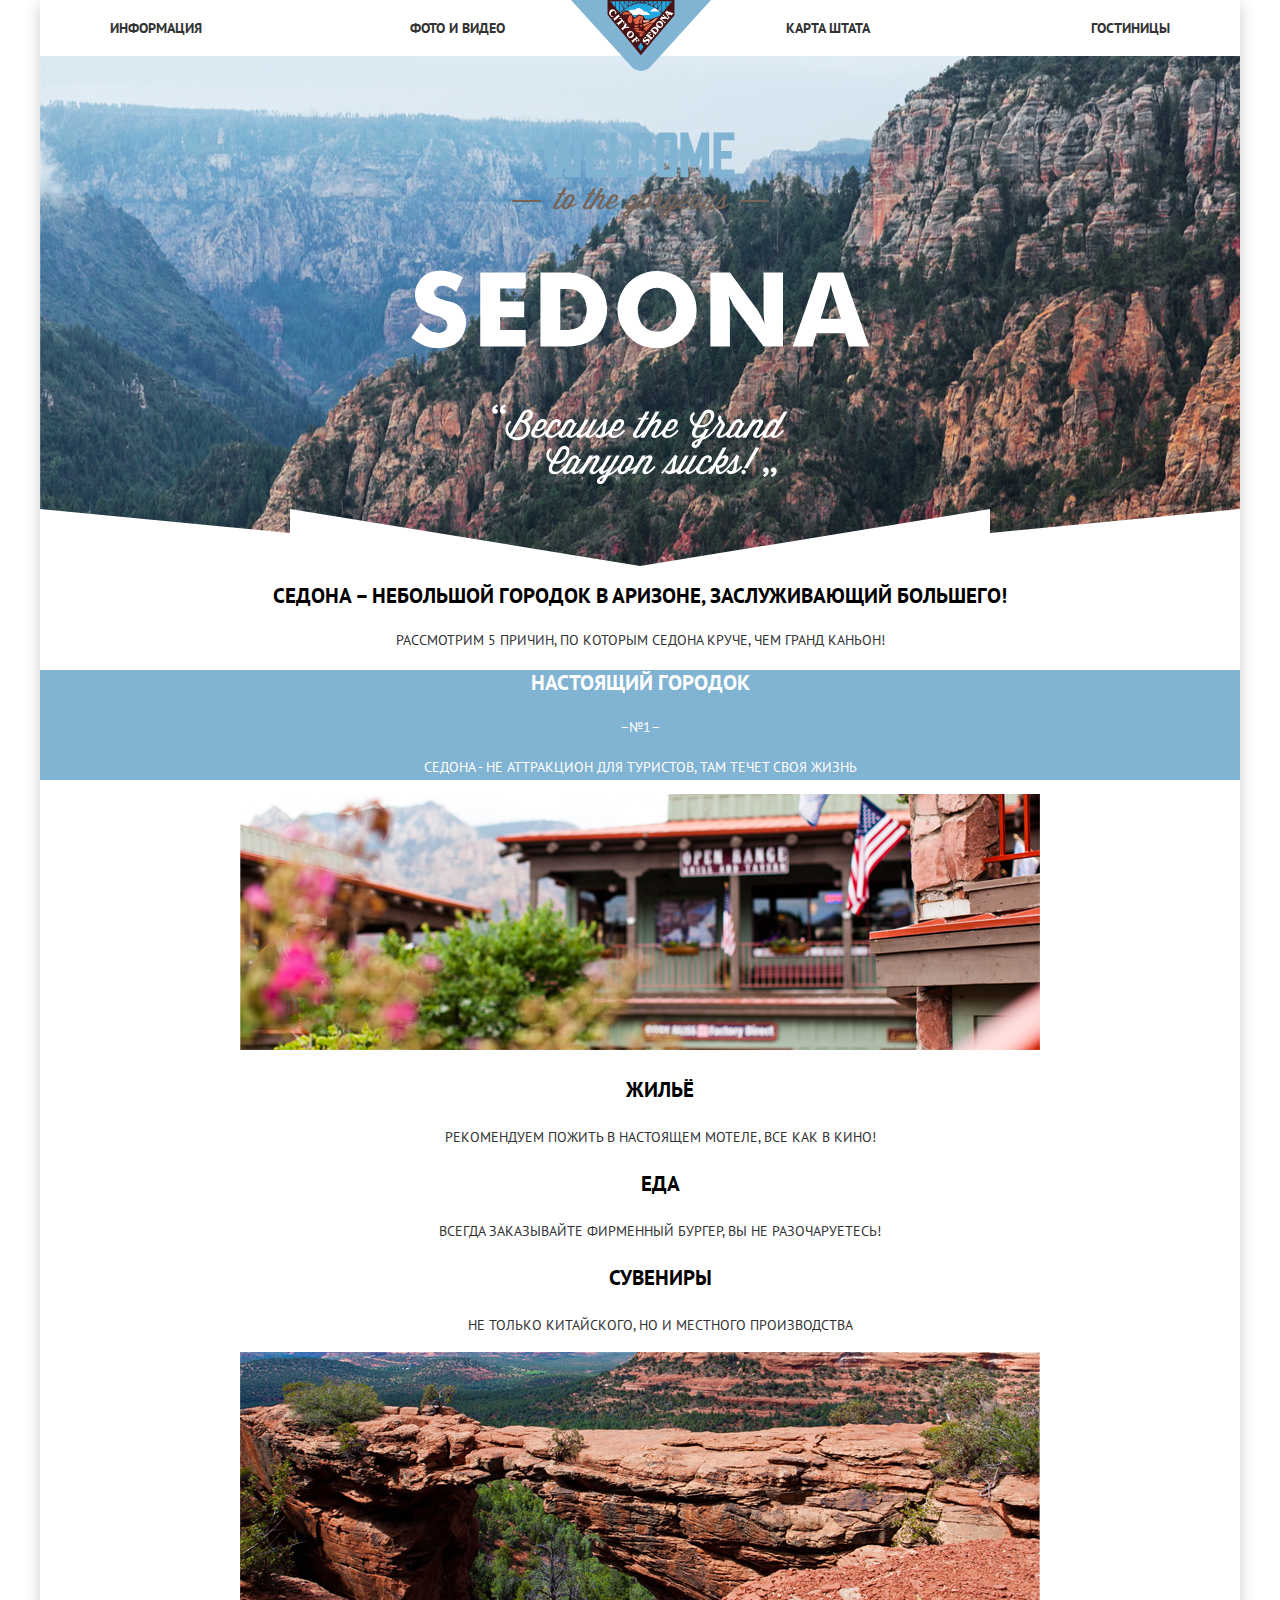
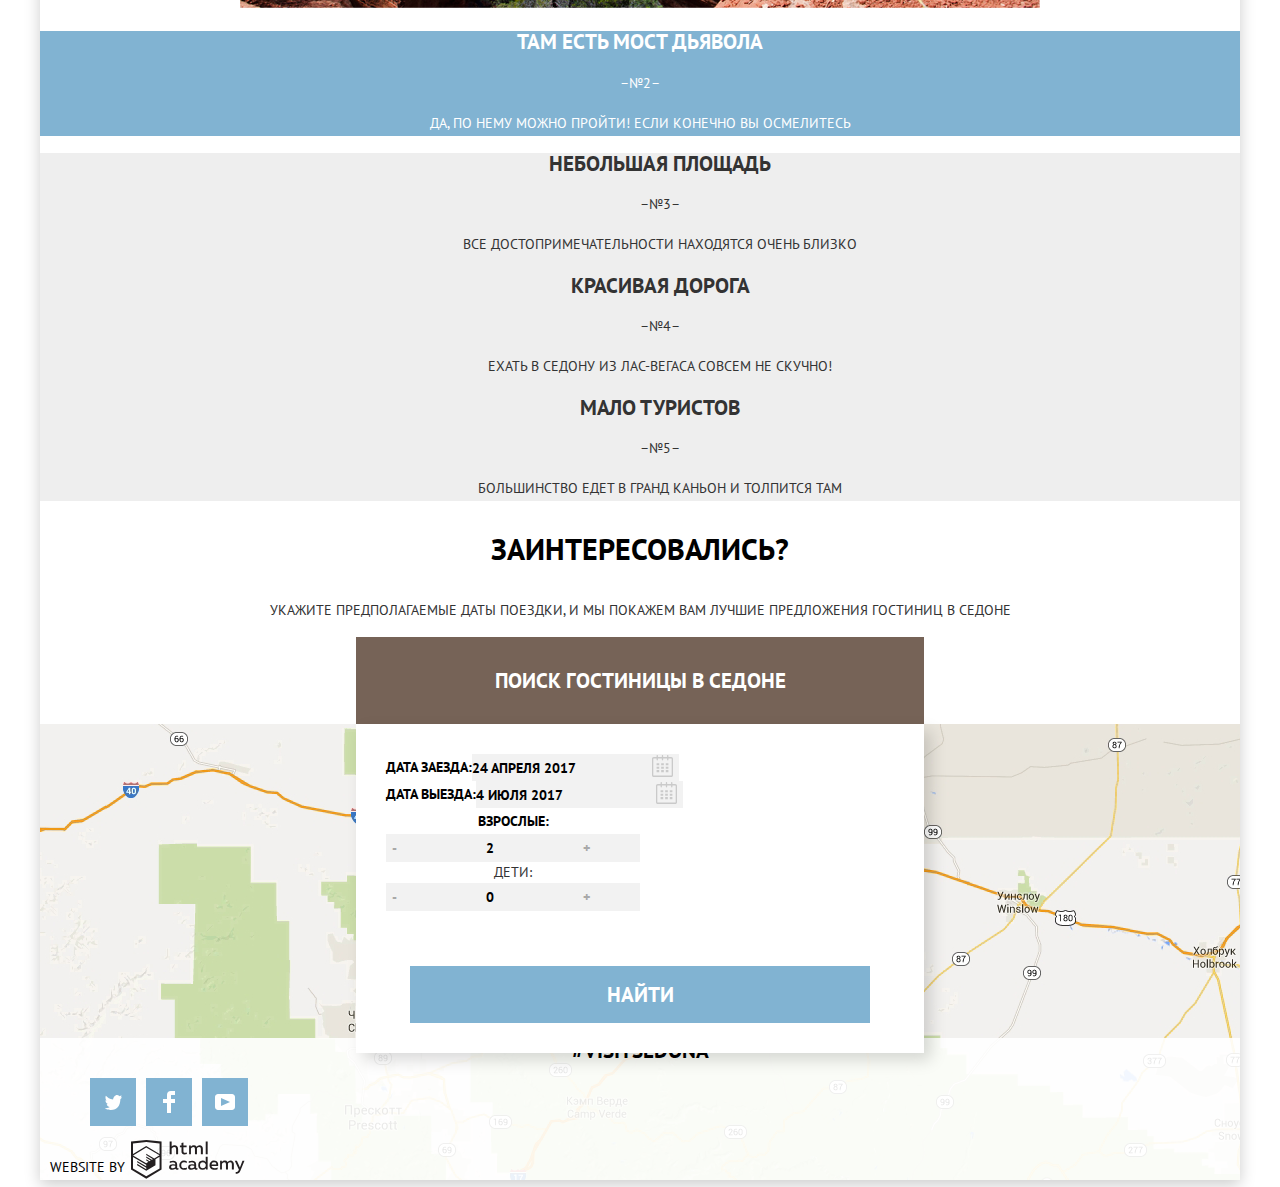
<file: index.html>
<!DOCTYPE html>
<html lang="ru">
  <head>
    <meta charset="utf-8">
    <title>HTML Academy: Седона</title>
    <link href="https://fonts.googleapis.com/css?family=PT+Sans:400,700&subset=cyrillic" rel="stylesheet">
    <link href="css/normalize.css" rel="stylesheet">
    <link href="css/style.css" rel="stylesheet">
    <meta name="description" content="Здесь будет дескрип">
    <meta name="keywords" content="Здесь будут ключи">
  </head>
  <body class="container">
    <header class="container-header">
      <nav class="main-navigation">
        <a class="main-header-logo" href="index.html">
          <img src="img/logo-sedona.svg" width="140" height="71" alt="Седона логотип">
        </a>
        <ul class="main-menu">
          <li class="main-menu-left">
            <a href="info.html" class="main-menu-link" title="Информация">Информация</a>
          </li>
          <li class="main-menu-left">
            <a href="photo-video.html" class="main-menu-link" title="Фото и видео">Фото и видео</a>
          </li>
          <li class="main-menu-right">
            <a href="state-map.html" class="main-menu-link" title="Карта штата">Карта штата</a>
          </li>
          <li class="main-menu-right">
            <a href="hotels.html" class="main-menu-link" title="Гостиницы">Гостиницы</a>
          </li>
        </ul>
      </nav>
    </header>
    <main>
      <section class="welcome-graphics">
        <h1 class="visually-hidden">Добро пожаловать в Седону</h1>
        <img class="intro-welcome" src="img/intro-welcome.svg" width="459" height="353" alt="Добро пожаловать в Седону">
      </section>
      <section class="advantages">
        <div class="advantages-text">
          <h2 class="advantages-h-black">Седона – небольшой городок в Аризоне, заслуживающий большего!</h2>
          <p>Рассмотрим 5 причин, по которым седона круче, чем Гранд Каньон!</p>
        </div>
      </section>
      <section class="advantages-detail">
        <div class="advantages-detail-text">
          <h2 class="advantages-h2-white">Настоящий городок</h2>
          <p>–№1–</p>
          <p>Седона - не аттракцион для туристов, там течет своя жизнь</p>
        </div>
        <div class="advantages-picture">
          <img src="img/motel.jpg" width="800" height="256" alt="Настоящий мотель">
        </div>
      </section>
      <section class="advantages-detail-description">
        <ul class="advantages-list">
          <li class="advantages-list-motel">
            <h3 class="advantages-h-black">Жильё</h3>
            <p>Рекомендуем пожить в настоящем мотеле, все как в кино!</p>
          </li>
          <li class="advantages-list-food">
            <h3 class="advantages-h-black">Еда</h3>
            <p>Всегда заказывайте фирменный бургер, вы не разочаруетесь!</p>
          </li>
            <li class="advantages-list-souvenirs">
            <h3 class="advantages-h-black">Сувениры</h3>
            <p>Не только китайского, но и местного производства</p>
          </li>
        </ul>
      </section>
      <section class="advantages-detail">
        <div class="advantages-picture">
          <img src="img/bridge.jpg" width="800" height="256" alt="Мост дьявола">
        </div>
        <div class="advantages-detail-text">
          <h2>Там есть мост дьявола</h2>
          <p>–№2–</p>
          <p>Да, по нему можно пройти! Если конечно вы осмелитесь</p>
        </div>
      </section>
      <section class="advantages-detail-description grey">
        <ul class="advantages-list">
          <li class="advantages-list-number1">
            <h2>Небольшая площадь</h2>
            <p>–№3–<p>
            <p>Все достопримечательности находятся очень близко</p>
          </li>
          <li class="advantages-list-number2">
            <h2>Красивая дорога</h2>
            <p>–№4–<p>
            <p>Ехать в Седону из Лас-Вегаса совсем не скучно!</p>
          </li>
          <li class="advantages-list-number3">
            <h2>Мало туристов</h2>
            <p>–№5–<p>
            <p>Большинство едет в Гранд Каньон и толпится там</p>
          </li>
        </ul>
      </section>
      <section class="search-hotels">
        <h3 class="interesting">Заинтересовались?</h3>
        <p>Укажите предполагаемые даты поездки, и мы покажем вам лучшие предложения гостиниц в Cедоне</p>
        <div class="search-form-container">
          <a class="search-btn">Поиск гостиницы в Седоне</a>
          <form class="search-form" action="https://echo.htmlacademy.ru" method="post">
            <div class="form-line">
              <label for="income">Дата заезда:</label>
              <div class="calendar-container">
                <input class="date" type="text" id="income" name="in" placeholder="24 апреля 2017" required>
                <button class="calendar" type="button" name="calendar">
                  <svg class="calendar" xmlns="http://www.w3.org/2000/svg" width="21" height="22" viewBox="0 0 21 22">
                    <path d="M19.25 2.025h-2.844V.648c0-.38-.294-.69-.656-.69-.363 0-.656.31-.656.69v1.377h-3.938V.648c0-.38-.294-.69-.655-.69-.362 0-.656.31-.656.69v1.377H5.906V.648c0-.38-.294-.69-.656-.69-.363 0-.657.31-.657.69v1.377H1.75C.784 2.025 0 2.847 0 3.862v16.302C0 21.18.784 22 1.75 22h17.5c.967 0 1.75-.82 1.75-1.836V3.862c0-1.015-.783-1.837-1.75-1.837zm.438 18.14c0 .252-.195.458-.437.458H1.75c-.24 0-.438-.206-.438-.46v-16.3c0-.254.196-.46.438-.46h2.844V4.78c0 .382.294.69.657.69.363 0 .657-.308.657-.69V3.404h3.938V4.78c0 .382.294.69.657.69.36 0 .655-.308.655-.69V3.404h3.938V4.78c0 .382.293.69.656.69.363 0 .657-.308.657-.69V3.404h2.845c.24 0 .437.206.437.46v16.3z"/>
                    <path d="M4.594 8.225H7.22v2.066H4.593zM4.594 11.668H7.22v2.067H4.593zM4.594 15.112H7.22v2.066H4.593zM9.188 15.112h2.625v2.066H9.188zM9.188 11.668h2.625v2.067H9.188zM9.188 8.225h2.625v2.066H9.188zM13.78 15.112h2.626v2.066H13.78zM13.78 11.668h2.626v2.067H13.78zM13.78 8.225h2.626v2.066H13.78z"/>
                  </svg>
                </button>
              </div>
            </div>
            <div class="form-line">
              <label for="outcome">Дата выезда:</label>
              <div class="calendar-container">
                <input class="date" type="text" id="outcome" name="out" placeholder="4 июля 2017">
                <button class="btn calendar" type="button" name="calendar">
                  <svg class="calendar" xmlns="http://www.w3.org/2000/svg" width="21" height="22" viewBox="0 0 21 22">
                    <path d="M19.25 2.025h-2.844V.648c0-.38-.294-.69-.656-.69-.363 0-.656.31-.656.69v1.377h-3.938V.648c0-.38-.294-.69-.655-.69-.362 0-.656.31-.656.69v1.377H5.906V.648c0-.38-.294-.69-.656-.69-.363 0-.657.31-.657.69v1.377H1.75C.784 2.025 0 2.847 0 3.862v16.302C0 21.18.784 22 1.75 22h17.5c.967 0 1.75-.82 1.75-1.836V3.862c0-1.015-.783-1.837-1.75-1.837zm.438 18.14c0 .252-.195.458-.437.458H1.75c-.24 0-.438-.206-.438-.46v-16.3c0-.254.196-.46.438-.46h2.844V4.78c0 .382.294.69.657.69.363 0 .657-.308.657-.69V3.404h3.938V4.78c0 .382.294.69.657.69.36 0 .655-.308.655-.69V3.404h3.938V4.78c0 .382.293.69.656.69.363 0 .657-.308.657-.69V3.404h2.845c.24 0 .437.206.437.46v16.3z"/>
                    <path d="M4.594 8.225H7.22v2.066H4.593zM4.594 11.668H7.22v2.067H4.593zM4.594 15.112H7.22v2.066H4.593zM9.188 15.112h2.625v2.066H9.188zM9.188 11.668h2.625v2.067H9.188zM9.188 8.225h2.625v2.066H9.188zM13.78 15.112h2.626v2.066H13.78zM13.78 11.668h2.626v2.067H13.78zM13.78 8.225h2.626v2.066H13.78z"/>
                  </svg>
                </button>
              </div>
            </div>
            <div class="form-line">
              <div class="half-width">
                <label for="adult">Взрослые:</label>
                <div class="human-container">
                  <button class="btn sign-btn" type="button">
                    <span class="minus">-</span>
                  </button>
                  <input class="unit field" type="text" name="adults" id="adult" value="2" data-step="1">
                  <button class="btn sign-btn" type="button">
                    <span class="plus">+</span>
                  </button>
                </div>
              </div>
            </div>
            <div class="form-line-age">
              <div class="half-width">
                <label for="children">Дети:</label>
                <div class="human-container">
                  <button class="btn sign-btn" type="button">
                    <span class="minus">-</span>
                  </button>
                  <input class="unit field" type="text" name="child" id="children" value="0" data-step="1">
                  <button class="btn sign-btn" type="button">
                    <span class="plus">+</span>
                  </button>
                </div>
              </div>
            </div>
            <button class="find-btn" type="submit">
              <span>Найти</span>
            </button>
          </form>
        </div>
      </section>
      <section class="map">
        <h2 class="visually-hidden">Карта Седоны</h2>
        <div class="map-container">
          <iframe src="https://www.google.com/maps/embed?pb=!1m18!1m12!1m3!1d838157.8234621562!2d-112.35548801849835!3d34.854870504503644!2m3!1f0!2f0!3f0!3m2!1i1024!2i768!4f13.1!3m3!1m2!1s0x872da132f942b00d%3A0x5548c523fa6c8efd!2z0KHQtdC00L7QvdCwLCDQkNGA0LjQt9C-0L3QsCA4NjMzNiwg0KHQqNCQ!5e0!3m2!1sru!2sru!4v1551412656720" width="1200" height="450" allowfullscreen></iframe>
          <footer class="footer-index">
            <p class="sedona-hashtag" title="Наш хэштег">#visitsedona</p>
            <ul class="social-buttons">
              <li class="social-button">
                <a class="social-button-tw" href="#" title="Посети Седону в Twitter">
                  <span class="visually-hidden">Twitter</span>
                </a>
              </li>
              <li class="social-button">
                <a class="social-button-fb" href="#" title="Посети Седону в Facebook">
                  <span class="visually-hidden">Facebook</span>
                </a>
              </li>
              <li class="social-button">
                <a class="social-button-you" href="#" title="Посети Седону в Youtube">
                  <span class="visually-hidden">Youtube</span>
                </a>
              </li>
            </ul>
            <div class="footer-copyright">
              <p class="copyright-text">Website by</p>
              <a class="button-copyright" href="https://htmlacademy.ru" title="Сделано в HTML Academy">
                <svg class="copyright-logo" xmlns="http://www.w3.org/2000/svg" viewBox="0 0 115 41" width="115" height="41">
                  <title>HTML Academy</title>
                  <path d="M46.84 28.22a2.07 2.07 0 0 0 .58-.11v1.4a3.41 3.41 0 0 1-1.24.22 1.75 1.75 0 0 1-1.75-1 5.08 5.08 0 0 1-3.3 1.13c-1.59 0-3.06-.87-3.06-2.68 0-2.24 2.08-2.93 3.9-2.93a11.63 11.63 0 0 1 2.28.26v-.31c0-1.09-.8-1.86-2.3-1.86a7.79 7.79 0 0 0-3.15.67v-1.79a10.72 10.72 0 0 1 3.35-.58c2.48 0 4 1.18 4 3.83v3.14a.57.57 0 0 0 .69.61zm-6.76-1.19a1.42 1.42 0 0 0 1.64 1.29 3.56 3.56 0 0 0 2.53-1v-1.51a10.21 10.21 0 0 0-1.9-.22c-1.1.01-2.27.35-2.27 1.45zM53.06 20.62a5.29 5.29 0 0 1 2.7.67v1.79a4.28 4.28 0 0 0-2.42-.73 2.89 2.89 0 1 0 0 5.76 5.26 5.26 0 0 0 2.55-.67v1.8a6.58 6.58 0 0 1-2.9.6 4.42 4.42 0 0 1-4.72-4.54 4.54 4.54 0 0 1 4.79-4.68zM65.84 28.22a2.07 2.07 0 0 0 .58-.11v1.4a3.41 3.41 0 0 1-1.24.22 1.75 1.75 0 0 1-1.75-1 5.08 5.08 0 0 1-3.3 1.13c-1.59 0-3.06-.87-3.06-2.68 0-2.24 2.08-2.93 3.9-2.93a11.63 11.63 0 0 1 2.28.26v-.31c0-1.09-.8-1.86-2.3-1.86a7.79 7.79 0 0 0-3.15.67v-1.79a10.72 10.72 0 0 1 3.35-.58c2.48 0 4 1.18 4 3.83v3.14a.57.57 0 0 0 .69.61zm-6.76-1.19a1.42 1.42 0 0 0 1.64 1.29 3.56 3.56 0 0 0 2.53-1v-1.51a10.21 10.21 0 0 0-1.9-.22c-1.11.01-2.27.35-2.27 1.45zM76.67 16.85v12.76h-1.76v-1.39a4.07 4.07 0 0 1-3.35 1.62 4.62 4.62 0 0 1 0-9.22 4 4 0 0 1 3.15 1.37v-5.14h2zm-4.76 5.48a2.9 2.9 0 0 0 0 5.8 3 3 0 0 0 2.79-1.84v-2.13a3.06 3.06 0 0 0-2.79-1.83zM82.99 20.62c3.48 0 4.68 2.81 4.12 5.34h-6.58c.22 1.57 1.75 2.22 3.35 2.22a6.41 6.41 0 0 0 2.77-.62v1.68a7.5 7.5 0 0 1-3.14.6c-2.68 0-5-1.53-5-4.61a4.39 4.39 0 0 1 4.48-4.61zm.09 1.62a2.39 2.39 0 0 0-2.57 2.26h4.85a2.06 2.06 0 0 0-2.28-2.26zM89.1 29.61v-8.75h1.73v1.09a4 4 0 0 1 2.92-1.33 3 3 0 0 1 2.73 1.4 4.33 4.33 0 0 1 3.06-1.4 3.21 3.21 0 0 1 3.32 3.52v5.47h-2V24.2a1.67 1.67 0 0 0-1.73-1.84 2.94 2.94 0 0 0-2.17 1.18V29.61h-2V24.2a1.67 1.67 0 0 0-1.73-1.84 3.11 3.11 0 0 0-2.32 1.35v5.91h-2zM111.47 20.86h2l-4.1 9.93c-.95 2.28-2.19 3-3.52 3a5 5 0 0 1-1.15-.15v-1.66a3 3 0 0 0 .89.13c.95 0 1.66-.67 2.17-2l.18-.44-4.16-8.82h2.13l3 6.6zM40.66 1.53v5a4 4 0 0 1 2.83-1.2A3.41 3.41 0 0 1 47.1 8.9v5.41h-2V9.15a1.9 1.9 0 0 0-2-2.1 3.08 3.08 0 0 0-2.44 1.46v5.8h-2V1.53h2zM52.43 2.42v3.12h3.17v1.71h-3.17v4c0 1.15.53 1.53 1.66 1.53a4.71 4.71 0 0 0 1.77-.35v1.68a7.14 7.14 0 0 1-2.35.38 2.68 2.68 0 0 1-3-2.88V7.23h-1.6V5.52h1.57V2.88zM58.1 14.29V5.54h1.73v1.09a4 4 0 0 1 2.92-1.33 3 3 0 0 1 2.73 1.4 4.33 4.33 0 0 1 3.06-1.4 3.21 3.21 0 0 1 3.32 3.52v5.47h-2V8.88a1.67 1.67 0 0 0-1.73-1.84 2.94 2.94 0 0 0-2.17 1.18V14.29h-2V8.88a1.67 1.67 0 0 0-1.73-1.84 3.11 3.11 0 0 0-2.32 1.35v5.91h-2zM74.72 1.52h1.95v12.76h-1.95zM15.44.02h-.16L0 1.62v28l15.28 9.09 15.28-9.09v-28zm13.12 28.45l-13.28 7.9L2 28.47V16.99l13.22 7.87v1.43l-9.07-5.4v1.38l9.11 5.47v1.46l-9.1-5.42v1.38l9.11 5.47 9.19-5.5V19.22l4.1-2.45v11.67zm0-13.16l-3.65 2.14-1.68 1-8-4.76v1.38l6.84 4.07h-.06l-.15.09-1 .57-5.64-3.36v1.38l4.45 2.65-1.05.7-3.36-2v1.38l2.21 1.3-2.25 1.35-13.16-7.82 13.17-7.92zm0-1.39L15.21 6.05l-13.2 7.86V3.41l13.28-1.39 13.28 1.39v10.51z"/>
                </svg>
              </a>
            </div>
          </footer>
        </div>
      </section>
    </main>
  </body>
</html>
</file>
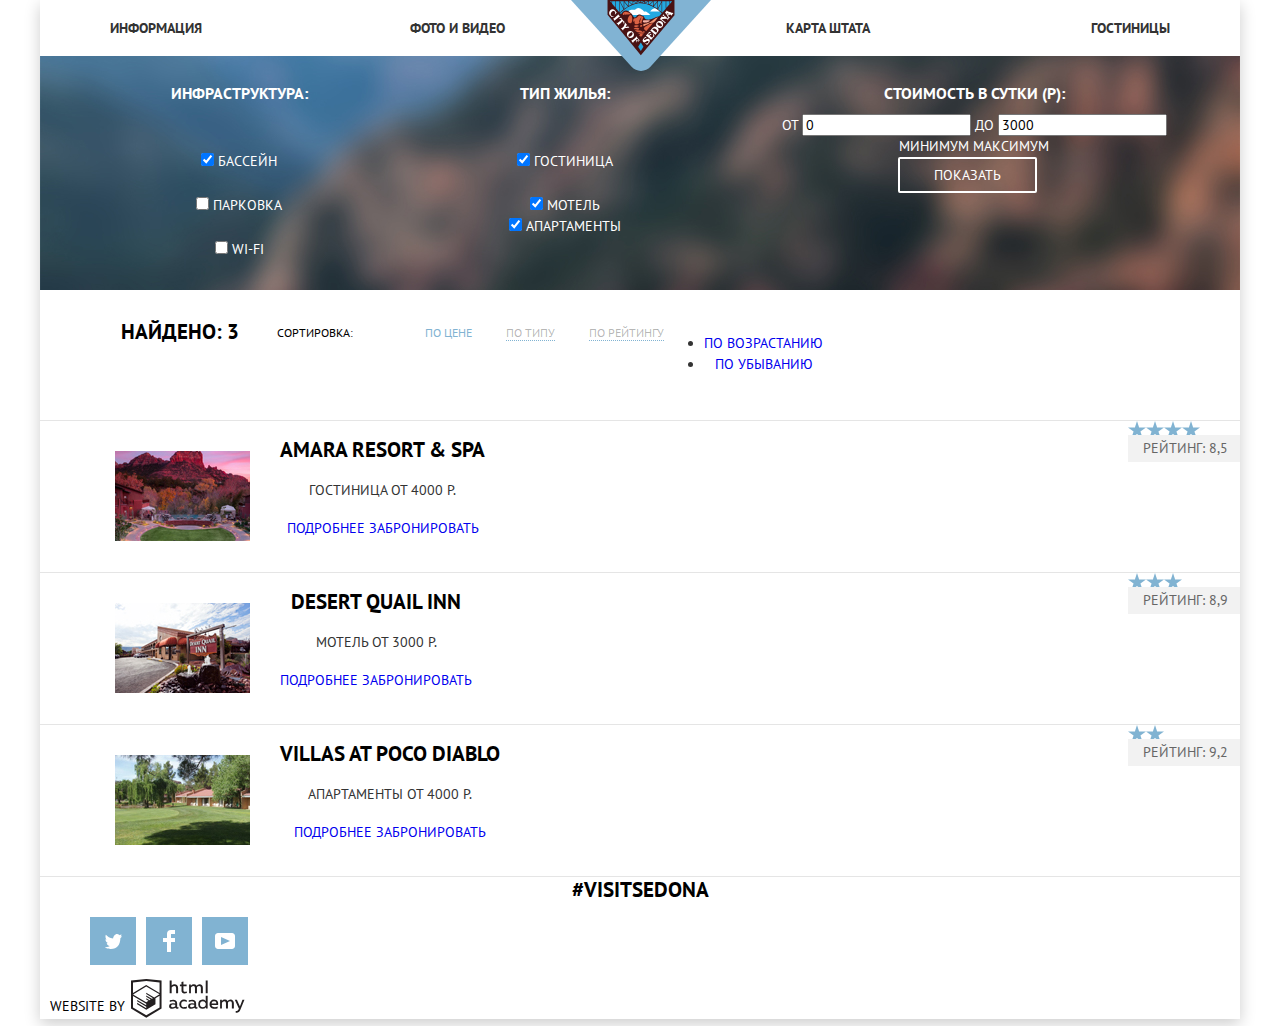
<file: hotels.html>
<!DOCTYPE html>
<html lang="ru">
  <head>
    <meta charset="utf-8">
    <title>HTML Academy: Седона</title>
    <link href="https://fonts.googleapis.com/css?family=PT+Sans:400,700&subset=latin,cyrillic" rel="stylesheet">
    <link href="css/normalize.css" rel="stylesheet">
    <link href="css/style.css" rel="stylesheet">
    <meta name="description" content="Здесь будет дескрип">
    <meta name="keywords" content="Здесь будут ключи">
  </head>
  <body class="container">
    <header class="container-header">
      <nav class="main-navigation">
        <a class="main-header-logo" href="index.html">
          <img src="img/logo-sedona.svg" width="140" height="71" alt="Седона логотип">
        </a>
        <ul class="main-menu">
          <li class="main-menu-left">
            <a href="info.html" class="main-menu-link" title="Информация">Информация</a>
          </li>
          <li class="main-menu-left">
            <a href="photo-video.html" class="main-menu-link" title="Фото и видео">Фото и видео</a>
          </li>
          <li class="main-menu-right">
            <a href="state-map.html" class="main-menu-link" title="Карта штата">Карта штата</a>
          </li>
          <li class="main-menu-right">
            <a href="hotels.html" class="main-menu-link" title="Гостиницы">Гостиницы</a>
          </li>
        </ul>
      </nav>
    </header>
    <main>
      <section class="hotels-choice">
        <h1 class="visually-hidden">Поиск отелей в Седоне</h1>
        <form class="filters" action="hotels.html" method="get">
          <div class="filters-layout">
            <div class="filters-options">
              <fieldset class="filters-fieldset">
                <legend class="filters-legend">Инфраструктура:</legend>
                <ul class="filters-list">
                  <li class="filters-item">
                    <input class="filters-checkbox" type="checkbox" name="pool" id="pool" checked>
                    <label class="filters-checkbox-label" for="pool">Бассейн</label>
                  </li>
                  <li class="filters-item">
                    <input class="filters-checkbox" type="checkbox" name="parking" id="parking">
                    <label class="filters-checkbox-label" for="parking">Парковка</label>
                  </li>
                  <li class="filters-item">
                    <input class="filters-checkbox" type="checkbox" name="wi-fi" id="wi-fi">
                    <label class="filters-checkbox-label" for="wi-fi">WI-FI</label>
                  </li>
                </ul>
              </fieldset>
            </div>
            <div class="filters-options">
              <fieldset class="filters-fieldset">
                <legend class="filters-legend">Тип жилья:</legend>
                <ul class="filters-list">
                  <li class="filters-item">
                    <input class="filters-checkbox" type="checkbox" name="hotel" id="hotel" checked>
                    <label class="filters-checkbox-label" for="hotel">Гостиница</label>
                  </li>
                  <li class="filters-item">
                    <input class="filters-checkbox" type="checkbox" name="motel" id="motel" checked>
                      <label class="filters-checkbox-label" for="motel">Мотель</label>
                  </li>
                  <li class="filters__item">
                    <input class="filters-checkbox" type="checkbox" name="apartments" id="apartments" checked>
                    <label class="filters-checkbox-label" for="apartments">Апартаменты</label>
                  </li>
                </ul>
              </fieldset>
            </div>
            <div class="filters-price">
              <fieldset class="filters-price-fieldset">
                <legend class="filters-price-legend">Стоимость в сутки (p):</legend>
                <div class="filters-price-inputs">
                  <label class="filters-price-label filters-price-input-min">
                    От <input class="filters-price-input  filters-price-input-min" type="text" name="min-price-input" value="0">
                  </label>
                  <label class="filters-price-label filters-price-label-max">
                        До <input class="filters-price-input filters-price-input-max" type="text" name="max-price-input" value="3000">
                  </label>
                </div>
                <div class="filters-price-range">
                  <div class="filters-price-scale">
                    <div class="filters-price-scale-value"></div>
                  </div>
                  <span class="filters-price-control  filters-price-control-min" tabindex="0">Минимум</span>
                  <span class="filters-price-control  filters-price-control-max" tabindex="0">Максимум</span>
                </div>
              </fieldset>
              <div class="filters-apply">
                <button class="filters-show  filter-btn" type="submit" name="search-show">Показать</button>
              </div>
            </div>
          </div>
        </form>
      </section>
      <section class="results">
        <h2 class="visually-hidden">Найденные гостиницы в Седоне</h2>
        <section class="results-sort">
          <div class="results-sort-title">
            <h3 class="visually-hidden">Сортировка результатов</h3>
            <div class="results-sort-result-title">Найдено:
              <span class="results-sort-result-count" id="hotels-count">3</span>
            </div>
          </div>
          <div class="results-sort-types">
            <ul class="results-sort-list">
              <li class="results-sort-list-title">
                Сортировка:
              </li>
              <li class="results-sort-item">
                <a class="results-sort-link  results-sort-link-active" href="#">По цене</a>
              </li>
              <li class="results-sort-item">
                <a class="results-sort-link" href="#">По типу</a>
              </li>
              <li class="results-sort-item">
                <a class="results-sort-link" href="#">По рейтингу</a>
              </li>
            </ul>
          </div>
          <div class="results-updown">
            <ul class="results-updown-list">
              <li class="results-updown-item">
                <a class="results-updown-link results-updown-link-up" href="#">По возрастанию</a>
              </li>
              <li class="results-updown-item">
                <a class="results-updown-link results-updown-link-down results-updown-link-active" href="#">По убыванию</a>
              </li>
            </ul>
          </div>
        </section>
        <article class="result">
          <div class="hotel-photo">
            <img src="img/amara.jpg" width="135" height="90" alt="Отель Amara resort & spa">
          </div>
          <div class="result-hotel">
            <h3 class="name-hotel">
              <a href="#">Amara resort & spa</a>
            </h3>
            <span class="type-hotel">Гостиница</span>
            <span class="price-hotel">От 4000 Р.</span>
            <p>
              <a href="#" class="button-readmore">Подробнее</a>
              <a href="#" class="button-booking">Забронировать</a>
            </p>
          </div>
          <div class="rating-result">
            <div class="stars">
              <span class="star"></span>
              <span class="star"></span>
              <span class="star"></span>
              <span class="star"></span>
            </div>
            <span class="rating-result-numb">Рейтинг: 8,5</span>
          </div>
        </article>
        <article class="result">
          <div class="hotel-photo">
          <img src="img/qualinn.jpg" width="135" height="90" alt="Desert Quail Inn">
          </div>
          <div class="result-hotel">
            <h3 class="name-hotel">
              <a href="#">Desert Quail Inn</a>
            </h3>
            <span class="type-hotel">Мотель</span>
            <span class="price-hotel">От 3000 Р.</span>
            <p>
              <a href="#" class="button-readmore">Подробнее</a>
              <a href="#" class="button-booking">Забронировать</a>
            </p>
          </div>
          <div class="rating-result">
            <div class="stars">
              <span class="star"></span>
              <span class="star"></span>
              <span class="star"></span>
            </div>
            <span class="rating-result-numb">Рейтинг: 8,9</span>
          </div>
        </article>
        <article class="result">
          <div class="hotel-photo">
            <img src="img/pocodiablo.jpg" width="135" height="90" alt="Villas at Poco diablo">
          </div>
          <div class="result-hotel">
            <h3 class="name-hotel">
              <a href="#">Villas at Poco diablo</a>
            </h3>
            <span class="type-hotel">Апартаменты</span>
            <span class="price-hotel">От 4000 Р.</span>
            <p>
              <a href="#" class="button-readmore">Подробнее</a>
              <a href="#" class="button-booking">Забронировать</a>
            </p>
          </div>
          <div class="rating-result">
            <div class="stars">
              <span class="star"></span>
              <span class="star"></span>
            </div>
            <span class="rating-result-numb">Рейтинг: 9,2</span>
          </div>
        </article>
      </section>
    </main>
    <footer>
      <p class="sedona-hashtag" title="Наш хэштег">#visitsedona</p>
      <ul class="social-buttons">
        <li class="social-button">
          <a class="social-button-tw" href="#" title="Посети Седону в Twitter">
            <span class="visually-hidden">Twitter</span>
          </a>
        </li>
        <li class="social-button">
          <a class="social-button-fb" href="#" title="Посети Седону в Facebook">
            <span class="visually-hidden">Facebook</span>
          </a>
        </li>
        <li class="social-button">
          <a class="social-button-you" href="#" title="Посети Седону в Youtube">
            <span class="visually-hidden">Youtube</span>
          </a>
        </li>
      </ul>
      <div class="footer-copyright">
        <p class="copyright-text">Website by</p>
        <a class="button-copyright" href="https://htmlacademy.ru" title="Сделано в HTML Academy">
          <svg class="copyright-logo" xmlns="http://www.w3.org/2000/svg" viewBox="0 0 115 41" width="115" height="41">
            <title>HTML Academy</title>
            <path d="M46.84 28.22a2.07 2.07 0 0 0 .58-.11v1.4a3.41 3.41 0 0 1-1.24.22 1.75 1.75 0 0 1-1.75-1 5.08 5.08 0 0 1-3.3 1.13c-1.59 0-3.06-.87-3.06-2.68 0-2.24 2.08-2.93 3.9-2.93a11.63 11.63 0 0 1 2.28.26v-.31c0-1.09-.8-1.86-2.3-1.86a7.79 7.79 0 0 0-3.15.67v-1.79a10.72 10.72 0 0 1 3.35-.58c2.48 0 4 1.18 4 3.83v3.14a.57.57 0 0 0 .69.61zm-6.76-1.19a1.42 1.42 0 0 0 1.64 1.29 3.56 3.56 0 0 0 2.53-1v-1.51a10.21 10.21 0 0 0-1.9-.22c-1.1.01-2.27.35-2.27 1.45zM53.06 20.62a5.29 5.29 0 0 1 2.7.67v1.79a4.28 4.28 0 0 0-2.42-.73 2.89 2.89 0 1 0 0 5.76 5.26 5.26 0 0 0 2.55-.67v1.8a6.58 6.58 0 0 1-2.9.6 4.42 4.42 0 0 1-4.72-4.54 4.54 4.54 0 0 1 4.79-4.68zM65.84 28.22a2.07 2.07 0 0 0 .58-.11v1.4a3.41 3.41 0 0 1-1.24.22 1.75 1.75 0 0 1-1.75-1 5.08 5.08 0 0 1-3.3 1.13c-1.59 0-3.06-.87-3.06-2.68 0-2.24 2.08-2.93 3.9-2.93a11.63 11.63 0 0 1 2.28.26v-.31c0-1.09-.8-1.86-2.3-1.86a7.79 7.79 0 0 0-3.15.67v-1.79a10.72 10.72 0 0 1 3.35-.58c2.48 0 4 1.18 4 3.83v3.14a.57.57 0 0 0 .69.61zm-6.76-1.19a1.42 1.42 0 0 0 1.64 1.29 3.56 3.56 0 0 0 2.53-1v-1.51a10.21 10.21 0 0 0-1.9-.22c-1.11.01-2.27.35-2.27 1.45zM76.67 16.85v12.76h-1.76v-1.39a4.07 4.07 0 0 1-3.35 1.62 4.62 4.62 0 0 1 0-9.22 4 4 0 0 1 3.15 1.37v-5.14h2zm-4.76 5.48a2.9 2.9 0 0 0 0 5.8 3 3 0 0 0 2.79-1.84v-2.13a3.06 3.06 0 0 0-2.79-1.83zM82.99 20.62c3.48 0 4.68 2.81 4.12 5.34h-6.58c.22 1.57 1.75 2.22 3.35 2.22a6.41 6.41 0 0 0 2.77-.62v1.68a7.5 7.5 0 0 1-3.14.6c-2.68 0-5-1.53-5-4.61a4.39 4.39 0 0 1 4.48-4.61zm.09 1.62a2.39 2.39 0 0 0-2.57 2.26h4.85a2.06 2.06 0 0 0-2.28-2.26zM89.1 29.61v-8.75h1.73v1.09a4 4 0 0 1 2.92-1.33 3 3 0 0 1 2.73 1.4 4.33 4.33 0 0 1 3.06-1.4 3.21 3.21 0 0 1 3.32 3.52v5.47h-2V24.2a1.67 1.67 0 0 0-1.73-1.84 2.94 2.94 0 0 0-2.17 1.18V29.61h-2V24.2a1.67 1.67 0 0 0-1.73-1.84 3.11 3.11 0 0 0-2.32 1.35v5.91h-2zM111.47 20.86h2l-4.1 9.93c-.95 2.28-2.19 3-3.52 3a5 5 0 0 1-1.15-.15v-1.66a3 3 0 0 0 .89.13c.95 0 1.66-.67 2.17-2l.18-.44-4.16-8.82h2.13l3 6.6zM40.66 1.53v5a4 4 0 0 1 2.83-1.2A3.41 3.41 0 0 1 47.1 8.9v5.41h-2V9.15a1.9 1.9 0 0 0-2-2.1 3.08 3.08 0 0 0-2.44 1.46v5.8h-2V1.53h2zM52.43 2.42v3.12h3.17v1.71h-3.17v4c0 1.15.53 1.53 1.66 1.53a4.71 4.71 0 0 0 1.77-.35v1.68a7.14 7.14 0 0 1-2.35.38 2.68 2.68 0 0 1-3-2.88V7.23h-1.6V5.52h1.57V2.88zM58.1 14.29V5.54h1.73v1.09a4 4 0 0 1 2.92-1.33 3 3 0 0 1 2.73 1.4 4.33 4.33 0 0 1 3.06-1.4 3.21 3.21 0 0 1 3.32 3.52v5.47h-2V8.88a1.67 1.67 0 0 0-1.73-1.84 2.94 2.94 0 0 0-2.17 1.18V14.29h-2V8.88a1.67 1.67 0 0 0-1.73-1.84 3.11 3.11 0 0 0-2.32 1.35v5.91h-2zM74.72 1.52h1.95v12.76h-1.95zM15.44.02h-.16L0 1.62v28l15.28 9.09 15.28-9.09v-28zm13.12 28.45l-13.28 7.9L2 28.47V16.99l13.22 7.87v1.43l-9.07-5.4v1.38l9.11 5.47v1.46l-9.1-5.42v1.38l9.11 5.47 9.19-5.5V19.22l4.1-2.45v11.67zm0-13.16l-3.65 2.14-1.68 1-8-4.76v1.38l6.84 4.07h-.06l-.15.09-1 .57-5.64-3.36v1.38l4.45 2.65-1.05.7-3.36-2v1.38l2.21 1.3-2.25 1.35-13.16-7.82 13.17-7.92zm0-1.39L15.21 6.05l-13.2 7.86V3.41l13.28-1.39 13.28 1.39v10.51z"/>
          </svg>
        </a>
      </div>
    </footer>
  </body>
</html>
</file>
<file: css/style.css>
body {
  margin: 0;
  padding: 0;
  font-family: "PT Sans", "Arial", sans-serif;
  font-size: 14px;
  line-height: 21px;
  font-weight: normal;
  color: #333333;
  text-transform: uppercase;
  text-align: center;
  background-color: #f2f2f2;
  position: relative;
}
a {
  text-decoration: none;
}
.container {
  position: relative;
  max-width: 1200px;
  margin-left: auto;
  margin-right: auto;
  background-color: #ffffff;
  box-shadow: 0 5px 15px 0 rgba(0,0,0,0.2);
}
.container-header {
  position: relative;
  background-color: #fff;
  z-index: 1;
}
.main-navigation {
  background-color: #ffffff;
}
.main-header-logo {
  position: absolute;
  top: 0;
  left: 50%;
  margin-left: -69px;
  z-index: 1;
}
.main-menu {
  line-height: 26px;
  list-style: none;
  font-weight: 700;
  display: flex;
  margin: 0;
  padding: 0;
}
.main-menu a{
  color: #333333;
}
.main-menu-link:hover,
.main-menu-link:focus {
  color: #81b3d2;
}
.main-menu-link:active {
  color: #b2b2b2
}
.main-menu-link.current {
  color: #766357
}
.main-menu-left {
    margin-right: auto;
    width: 22.73%;
    padding: 15px 0;
    margin-left: 70px;
    text-align: left;
}
.main-menu-right {
    margin-left: auto;
    text-align: right;
    width: 22.73%;
    padding: 15px 0;
    margin-right: 70px;
}
/*body*/
.welcome-graphics {
    min-height: 510px;
    width: 100%;
    background-image: url(../img/intro-mask.svg), url(../img/backgroundphoto.jpg);
    border-style: none;
    background-position: bottom -2px center, center;
    background-repeat: no-repeat;
    position: relative;
    background-color: #e3edf6;
}
.intro-welcome {
  display: block;
  margin-left: auto;
  margin-right: auto;
  padding-top: 76px;
  padding-bottom: 80px;
}
.visually-hidden:not(:focus):not(:active),
input[type="checkbox"].visually-hidden,
input[type="radio"].visually-hidden {
  position: absolute;
  width: 1px;
  height: 1px;
  margin: -1px;
  border: 0;
  padding: 0;
  white-space: nowrap;
  clip-path: inset(100%);
  clip: rect(0 0 0 0);
  overflow: hidden;
}
.advantages-h-black {
  font-size: 21px;
  line-height: 26px;
  color: #000000;
  background-color: #ffffff;
  font-weight: bold;
}
p {
  line-height: 26px;
}
.advantages-detail-text {
  color: #ffffff;
  background-color: #81b3d2;
}
.advantages-h2-white {
  font-size: 21px;
  line-height: 26px;
  color: #ffffff;
  font-weight: bold;
}
.advantages-list {
  list-style: none;
}
.advantages-detail-description.grey {
  background-color: #eeeeee;
}
.interesting {
  font-size: 30px;
  line-height: 36px;
  color: #000000;
  font-weight: bold;
}
/* форма */
.search-form-container {
  position: relative;
}
.search-btn {
  font-size: 21px;
  font-weight: bold;
  text-align: center;
  color: #ffffff;
  background-color: #766357;
  border: none;
  text-transform: uppercase;
  width: 568px;
  padding: 33px 90px;
  display: block;
  margin: auto;
  box-sizing: border-box;
}
.search-btn:hover,
.search-btn:focus {
  background-color: #604e43;
}
.search-btn:active {
  color: rgba(255, 255, 255, 0.3);
  background-color: #503e33;
}
.search-form {
  position: absolute;
  width: 568px;
  background-color: #ffffff;
  box-shadow: 7px 7px 15px rgba(0,1,1,0.15);
  left: 50%;
  transform: translateX(-284px);
  padding: 30px;
  z-index: 1;
  box-sizing: border-box;
}
.date {
  line-height: 26px;
  font-size: 14px;
  color: #000000;
  font-weight: bold;
  text-align: left;
  text-transform: uppercase;
  background-color: #f2f2f2;
  border: none;
  margin: 35px;
}
.date:hover,
.date:focus {
  color: #000000;
  background-color: #ebebeb;
  outline: none;
}
.date:active {
  color: #000000;
  background-color: #ffffff;
  border: 2px solid #e5e5e5;
  border-color: #e5e5e5;
  outline: none;
}
.form-line {
  display: flex;
}
.form-line label {
  line-height: 26px;
  font-size: 14px;
  font-weight: bold;
  color: #000000;
  text-align: center;
  text-transform: uppercase;
}
.half-width {
  width: 50%;
}
.form-line-age {
  display: flex;
}
.calendar-container {
  display: flex;
  background-color: #f2f2f2;
}
.search-form input {
  line-height: 26px;
  font-size: 14px;
  color: #000000;
  font-weight: bold;
  text-align: left;
  text-transform: uppercase;
  margin: 0;
  padding: 0;
}
.search-form input::-webkit-input-placeholder { /* Chrome/Opera/Safari */
  color: #000000;
}
.search-form input::-moz-placeholder { /* Firefox 19+ */
  color: #000000;
}
.search-form input:-ms-input-placeholder { /* IE 10+ */
  color: #000000;
}
.search-form input:-moz-placeholder { /* Firefox 18- */
  color: #000000;
}
.search-form input::placeholder {
  color: #000000;
}
.search-form input::-moz-placeholder {
  opacity: 1;
}
.calendar {
  margin: 0;
  background-position: center;
  background-repeat: no-repeat;
  background-color: #f2f2f2;
  fill: #cacaca;
  border: none;
}
.calendar:hover,
.calendar:focus {
  fill: #000000;
  outline: none;
}
.calendar:active {
  fill: #81b3d2;
  outline: none;
}
.date:hover,
.date:focus {
  color: #000000;
  background-color: #ebebeb;
  outline: none;
}
.date:active {
  background-color: #ffffff;
  border: 2px solid #e5e5e5;
  border-color: #e5e5e5;
  outline: none;
}
.unit.field {
  line-height: 26px;
  font-size: 14px;
  color: #000000;
  font-weight: bold;
  text-transform: uppercase;
  background-color: #f2f2f2;
  border: none;
  text-align: center;
}
.human-container {
  display: flex;
  background-color: #f2f2f2;
}
.sign-btn {
  line-height: 26px;
  font: 14px;
  color: #a9a9a9;
  font-weight: bold;
  text-align: center;
  text-transform: uppercase;
  background-color: #f2f2f2;
  border: none;
}
.sign-btn:hover,
.sign-btn:focus {
  color: #000000;
  outline: none;
}
.sign-btn:active {
  color: #81b3d2;
  outline: none;
}
.find-btn {
  font: inherit;
  font-size: 21px;
  color: #ffffff;
  background-color: #81b3d2;
  border: none;
  text-transform: uppercase;
  font-weight: bold;
  width: 460px;
  margin-top: 55px;
  padding: 18px;
}
.find-btn:hover,
.find-btn:focus {
  background-color: #669ec0;
  outline: none;
}
.find-btn:active {
  color: rgba(255, 255, 255, 0.3);
  background-color: #5496bd;
  outline: none;
}
/*Параметрический поиск гостиниц*/
.hotels-choice {
  background: #83accb url("../img/bg-hotels.jpg") no-repeat center;
  background-size: 100%;
  padding: 27px 0 30px;
  color: #fff;
}
.filters-layout {
  display: flex;
}
.filters-options {
  padding-left: 6%;
  width: 21.19%;
}
.filters-fieldset {
  border: 0;
  padding: 0;
  margin: 0;
}
.filters-legend {
  font-size: 16px;
  line-height: 21px;
  font-weight: 700;
  margin: 0 0 24px 0;
}
.filters-list {
  padding: 0;
  margin: 0;
  list-style: none;
}
.filters-item {
  margin-top: 23px;
}
.filters-chekbox {

}
.filters-price {
  padding-right: 6%;
  width: 33.4166666667%;
  margin-left: auto;
  min-width: 276px;
}
.filters-price-fieldset {
  padding: 0 0 0 3.33%;
  margin: 0;
  border: 0;
}
.filters-price-legend {
  font-size: 16px;
  line-height: 21px;
  font-weight: 700;
  margin: 0 0 10px 0;
}
.filter-btn {
  padding: 5.5px 34px;
  font: inherit;
  font-size: inherit;
  background-color: transparent;
  color: inherit;
  text-transform: inherit;
  border: 2px solid #fff;
  border-radius: 2px;
}
.filter-btn:hover,
.filter-btn:focus {
  color: #000000;
  background-color: #ffffff;
}
/*Сортировщик гостиниц*/
.results-sort {
  display: flex;
  padding: 29px 6% 31px;
  border-bottom: 1px solid #e5e5e5;
}
.results-sort-result-title {
  font-size: 21px;
  line-height: 26px;
  font-weight: 700;
  color: #000000;
  min-width: 135px;
  margin-right: 30px;
}
.results-sort-types {
  margin-top: 5px;
}

.results-sort-list {
  display: flex;
  margin: 0;
  padding: 0;
  list-style: none;
  font-size: 12px;
  line-height: 18px;
  color: #000000;
}
.results-sort-link {
  color: rgba(0, 0, 0, 0.3);
  text-decoration: none;
  border-bottom: 1px dotted #81b3d2;
}
.results-sort-link-active {
  color: #81b3d2;
  border-color: transparent;
  pointer-events: none;
}
.results-sort-link:hover,
.results-sort-link:focus {
  color: #81b3d2;
}

.results-sort-link:active {
  color: #000;
  border-color: transparent;
}

.results-sort-list-title {
  margin-right: 38px;
}
.results-sort-item {
  margin-left: 34px;
}
.results-updown-sort {
  margin-top: 3px;
  margin-right: 1px;
  margin-left: auto;
}
.results-updown-sort-list {
  display: flex;
  margin: 0;
  padding: 0;
  list-style: none;
}
.results-updown-sort-item {
  margin-left: 12px;
}
.results-updown-sort-link {
  display: block;
  width: 11px;
  height: 10px;
  border-width: 10px 5.5px;
  border-color: #cacaca;
  border-style: solid;
  text-indent: -1000px;
  overflow: hidden;
}
.results-updown-sort-link:hover,
.results-updown-sort-link:focus {
  border-color: #000000;
}
.results-updown-sort-link:active {
  border-color: #81b3d2;
}
.results-updown-sort-link-active {
  border-color: #81b3d2;
  pointer-events: none;
}
.results-updown-sort-link.results-updown-sort-link-up {
  border-top: none;
  border-left-color: transparent;
  border-right-color: transparent;
}
.hresults-updown-sort-link.results-updown-sort-link--down {
  border-bottom: none;
  border-left-color: transparent;
  border-right-color: transparent;
}
/*Список гостиниц*/
.result {
    border-bottom: 1px solid #e5e5e5;
    display: flex;
}
.rating-result {
  margin-left: auto;
}
.rating-result-numb {
  color: #666666;
  background-color: #f2f2f2;
  padding: 4px 12px 5px 15px
}
.stars {
  display: flex
}
.star {
  background-image: url("../img/star.svg");
  background-position: center;
  background-repeat: no-repeat;
  display: block;
  width: 18px;
  height: 17px;
}
.hotel-photo {
  padding: 30px 30px 25px 75px;
}
.name-hotel a{
  margin-top: 25px;
  margin-bottom: 6px;
  font-size: 21px;
  line-height: 26px;
  color: #000000;
  font-weight: bold;
}
.name-hotel a:hover,
.name-hotel a:focus {
  color: #81b3d2
}
.name-hotel a:active {
  color: #b2b2b2
}
/*карта*/
.map {
  position: relative;
}
.map-container {
    background-image: url("../img/map.png");
}
.map-container iframe {
  border: 0;
}
/*футер*/
.footer-index {
  position: absolute;
  bottom: 0;
  background: rgba(255,255,255,0.9);
  width: 1200px;
}
.sedona-hashtag{
  font-size: 21px;
  line-height: 26px;
  font-weight: 700;
  color: #000000;
  text-decoration: none;
  margin: 0;
}
.social-buttons {
  list-style: none;
  display: flex;
}
.social-button{
  margin-left: 10px;
  background-color: #81b3d2;
  background-repeat: no-repeat;
  display: flex;
}
.social-button-tw{
  background-image: url("../img/swtwitter.svg");
  background-position: center;
  background-repeat: no-repeat;
  display: block;
  width: 46px;
  height: 48px;
}
.social-button-tw:hover,
.social-button-tw:focus{
  background-color: #669ec0;
}
.social-button-tw:active {
  background-color: #5496bd;
  opacity: 0.33;
}
.social-button-fb {
  background-image: url("../img/swfb.svg");
  background-position: center;
  background-repeat: no-repeat;
  display: block;
  width: 46px;
  height: 48px;
}
.social-button-fb:hover,
.social-button-fb:focus {
  background-color: #669ec0;
}
.social-button-fb:active {
  background-color: #5496bd;
  opacity: 0.33;
}
.social-button-you {
  background-image: url("../img/swyoutube.svg");
  background-position: center;
  background-repeat: no-repeat;
  display: block;
  width: 46px;
  height: 48px;
}
.social-button-you:hover,
.social-button-you:focus {
  background-color: #669ec0;
}
.social-button-you:active {
  background-color: #5496bd;
  opacity: 0.33;
}
.footer-copyright {
  display: flex;
  height: 40px;
  padding-left: 10px;
  padding-right: 10px;
}
.copyright-text {
  display: block;
  margin-right: 6px;
  color: #000000;
}
.button-copyright {
  width: 115px;
  height: 41px;
  fill: #231f20;
}
.button-copyright a {
  display: block;
  width: 115px;
  height: 41px;
}
.button-copyright:hover,
.button-copyright:focus {
  fill: #81b3d2;
}
.button-copyright:active {
  fill: #bdbbbc;
}
</file>
